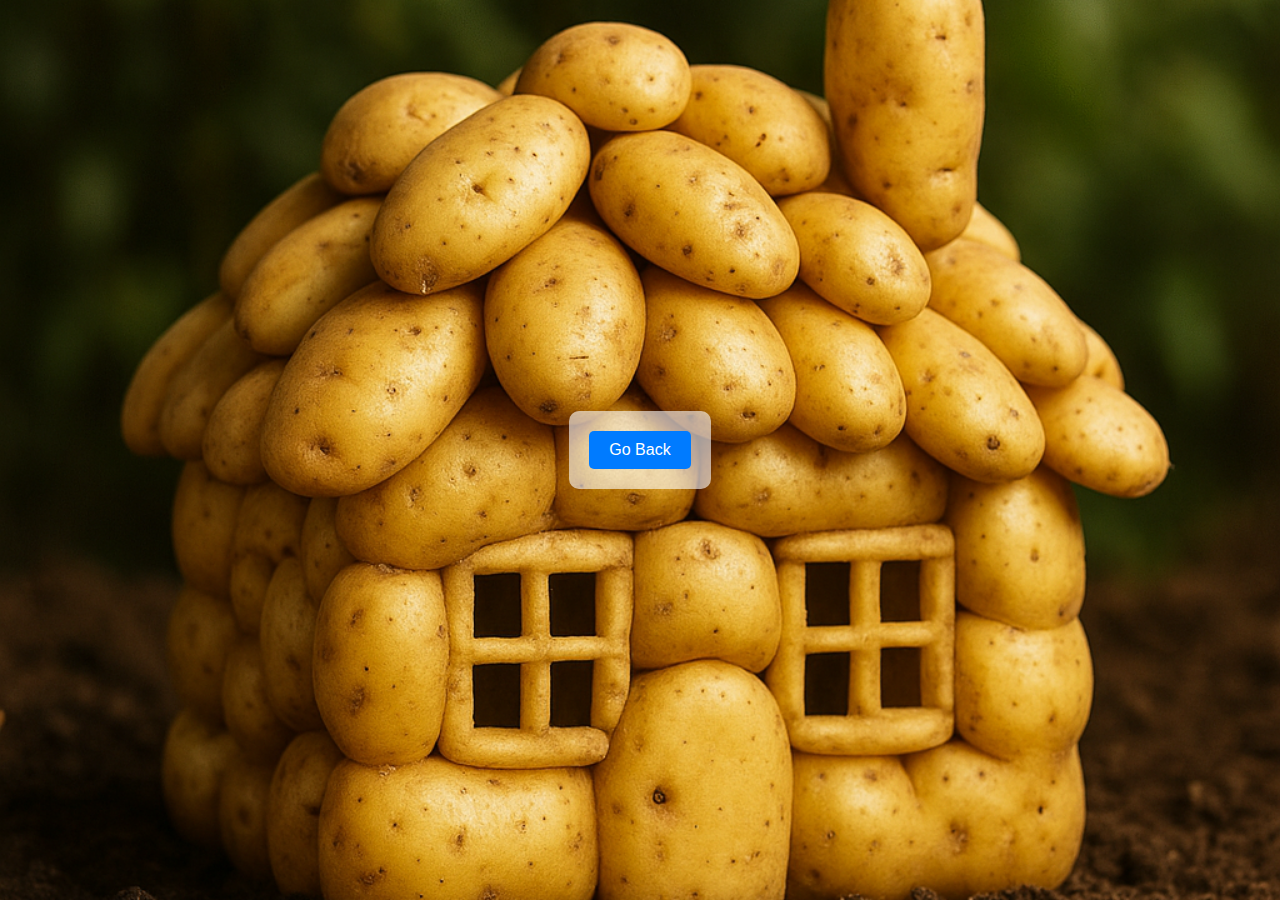
<file: house.html>
<!DOCTYPE html>
<html lang="en">
<head>
  <meta charset="UTF-8">
  <title>House.</title>
  <style>
    
    body {
      margin: 0;
      padding: 0;
      background-image: url('potato_house.png'); /* Replace with your image file path or URL */
      background-size: cover;
      background-position: center;
      height: 100vh;
      display: flex;
      align-items: center;
      justify-content: center;
      font-family: Arial, sans-serif;
    }
    .button-container {
      background-color: rgba(255, 255, 255, 0.6);
      padding: 20px;
      border-radius: 10px;
    }
    button {
      padding: 10px 20px;
      font-size: 16px;
      cursor: pointer;
      border: none;
      border-radius: 5px;
      background-color: #007BFF;
      color: white;
    }
    button:hover {
      background-color: #0056b3;
    }
  </style>
</head>
<body>
  <div class="button-container">
    <button onclick="history.back()">Go Back</button>
  </div>
</body>
</html>
</file>
